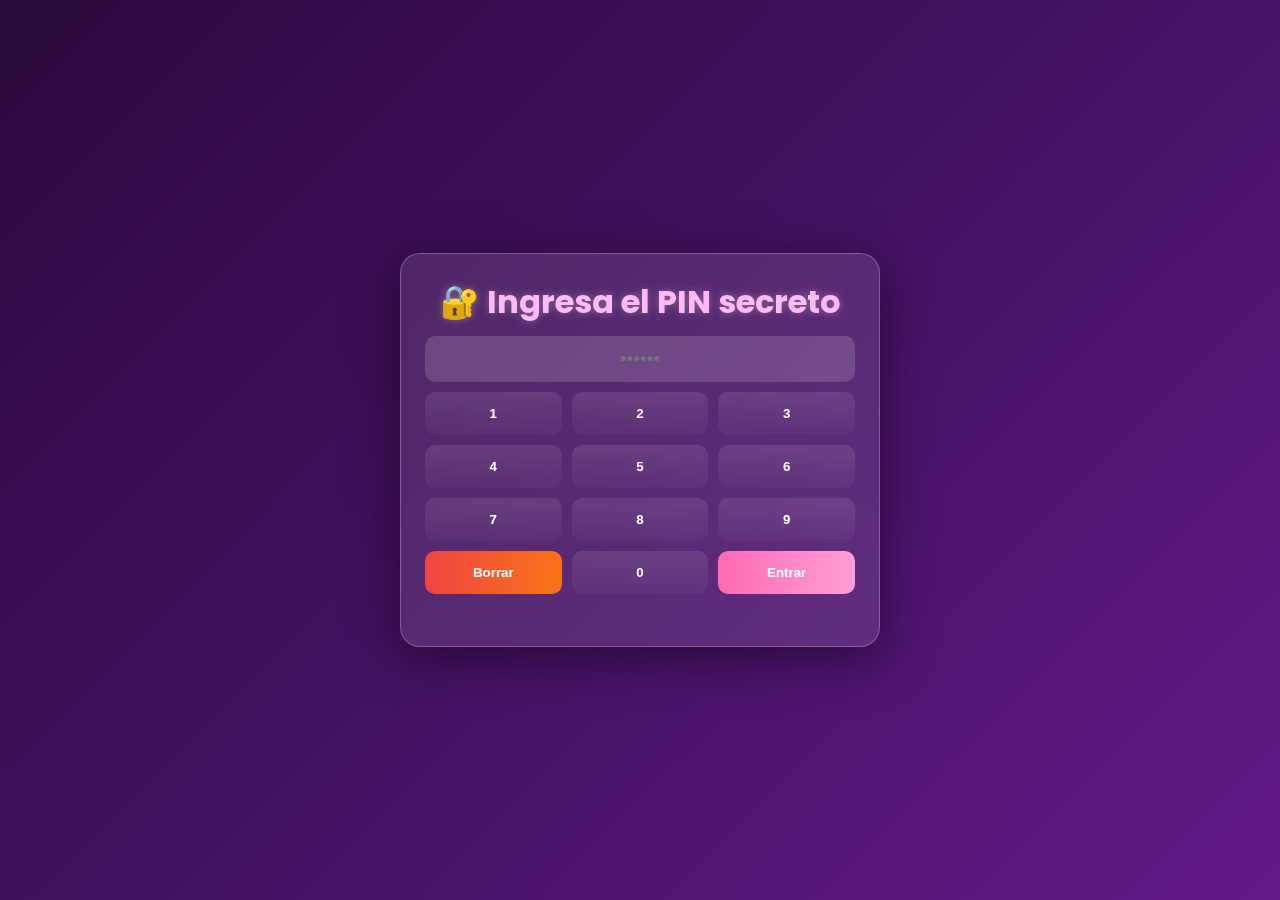
<file: mor.html>
<!doctype html>
<html lang="es">
<head>
<meta charset="utf-8">
<meta name="viewport" content="width=device-width,initial-scale=1">
<title>Libro secreto para mi princesa hermosa Silvia 💜</title>
<link href="https://fonts.googleapis.com/css2?family=Great+Vibes&family=Poppins:wght@400;600&display=swap" rel="stylesheet">
<style>
:root{
  --bg1:#2a0a3d;--bg2:#611a88;--bg3:#8e44ad;
  --txt:#fff;--pink:#ff7ac8;--gold:#ffd36e;
  --panel:rgba(255,255,255,.1);--border:rgba(255,255,255,.25);
}
*{box-sizing:border-box;margin:0;padding:0}
body{
  min-height:100vh;overflow:hidden;color:var(--txt);
  font-family:"Poppins",system-ui,Segoe UI,Roboto,Arial,sans-serif;
  background:linear-gradient(135deg,var(--bg1),var(--bg2),var(--bg3));
  background-size:200% 200%;animation:bgMove 18s ease-in-out infinite;
}
@keyframes bgMove{0%{background-position:0% 50%}50%{background-position:100% 50%}100%{background-position:0% 50%}}
.center{position:fixed;inset:0;display:grid;place-items:center;padding:20px}

/* ---------- PIN ---------- */
.card{
  width:min(480px,92vw);background:var(--panel);border:1px solid var(--border);
  backdrop-filter:blur(10px);border-radius:20px;box-shadow:0 10px 50px rgba(0,0,0,.5);
  padding:24px;text-align:center;
}
h1{color:#ffbaf4;text-shadow:0 0 8px rgba(255,255,255,.3)}
input{
  width:100%;padding:12px;border-radius:10px;border:none;margin:10px 0;
  text-align:center;font-size:1.2rem;background:rgba(255,255,255,.15);color:#fff;
}
.kbd{display:grid;grid-template-columns:repeat(3,1fr);gap:10px}
.btn{
  border:0;border-radius:10px;padding:14px 0;font-weight:700;cursor:pointer;color:#fff;
  background:linear-gradient(180deg,rgba(255,255,255,.1),rgba(255,255,255,.03));
}
.btn.ok{background:linear-gradient(90deg,#ff69b4,#ff9ed6)}
.btn.bad{background:linear-gradient(90deg,#ef4444,#f97316)}
.toast{margin-top:10px;color:#e8d8ff;font-size:14px;min-height:18px}
.shake{animation:shake .35s}
@keyframes shake{
  0%{transform:translateX(0)}20%{transform:translateX(-6px)}
  40%{transform:translateX(6px)}60%{transform:translateX(-4px)}
  80%{transform:translateX(4px)}100%{transform:translateX(0)}
}

/* ---------- LIBRO ---------- */
.scene{perspective:1800px}
.book{
  width:min(900px,94vw);height:min(520px,64vh);
  position:relative;transform-style:preserve-3d;transition:transform 1s ease;
}
.cover,.page{position:absolute;top:0;bottom:0;width:50%;transform-style:preserve-3d}
.cover.left{
  left:0;transform-origin:right center;background:linear-gradient(135deg,#3d0f5c,#5f1983);
  border-radius:18px 0 0 18px;box-shadow:inset -12px 0 30px rgba(0,0,0,.35);
}
.cover.right{
  right:0;transform-origin:left center;background:linear-gradient(135deg,#3d0f5c,#5f1983);
  border-radius:0 18px 18px 0;box-shadow:inset 12px 0 30px rgba(0,0,0,.35);
}
.page.left{
  left:0;transform-origin:right center;
  background:radial-gradient(circle at 10% 10%,#fff7e6,#ffe9c9);
  border-radius:16px 0 0 16px;border-right:1px solid #e1c48f;
}
.page.right{
  right:0;transform-origin:left center;
  background:radial-gradient(circle at 90% 10%,#fff7e6,#ffe9c9);
  border-radius:0 16px 16px 0;border-left:1px solid #e1c48f;
}
.spine{
  position:absolute;top:0;bottom:0;left:50%;width:10px;transform:translateX(-50%);
  background:linear-gradient(180deg,#f7e7b2,#ffd36e,#f7e7b2);
  box-shadow:0 0 12px rgba(0,0,0,.35);border-radius:8px;
}
.book.open .cover.left{transform:rotateY(-160deg)}
.page-inner{
  position:absolute;inset:16px;padding:22px;overflow:auto;
  background:repeating-linear-gradient(#0000,#0000 27px,rgba(0,0,0,.03) 28px,#0000 29px);
  border-radius:12px;
}
.page-title{font-family:"Great Vibes",cursive;font-size:40px;color:#9b4dff;text-shadow:0 2px 0 rgba(255,255,255,.7);text-align:center}
.subtitle{text-align:center;color:#b24dff;font-weight:700;margin-bottom:10px}
.phrase{font-family:"Great Vibes",cursive;font-size:28px;color:#5c276b;text-align:center;min-height:100px;padding:10px}
.type{border-right:2px solid rgba(92,39,107,.5);animation:blink 1s steps(2,end) infinite}
@keyframes blink{50%{border-color:transparent}}
.actions{display:flex;gap:10px;justify-content:center;margin-top:10px;flex-wrap:wrap}
.btn2{
  border:0;padding:10px 14px;border-radius:999px;font-weight:700;cursor:pointer;
  background:linear-gradient(90deg,#9b4dff,#ff7ac8);color:white;
  box-shadow:0 4px 12px rgba(155,77,255,.4);
}
.btn2.secondary{background:linear-gradient(90deg,#ff9ed6,#ffd36e);color:#5c276b}
.small{text-align:center;color:#d8c8ff;font-size:12px;margin-top:8px}

/* ---------- DECORACIONES ---------- */
.heart{position:fixed;width:20px;height:20px;background:#ff7ac8;transform:rotate(45deg);animation:float 6s infinite ease-in;z-index:1}
.heart::before,.heart::after{content:'';position:absolute;width:20px;height:20px;background:#ff7ac8;border-radius:50%}
.heart::before{top:-10px;left:0}.heart::after{left:-10px;top:0}
@keyframes float{0%{opacity:0;transform:translateY(0) rotate(45deg)}30%{opacity:1}100%{transform:translateY(-700px) rotate(45deg);opacity:0}}
.bear{position:fixed;font-size:28px;bottom:-10px;z-index:1;opacity:.9}

/* ---------- MODAL (alerta elegante) ---------- */
.modal-backdrop{
  position:fixed;inset:0;background:rgba(0,0,0,.35);backdrop-filter:blur(3px);
  display:none;align-items:center;justify-content:center;z-index:20;
}
.modal{
  width:min(420px,92vw);border-radius:16px;padding:18px 18px 14px;
  background:linear-gradient(180deg,rgba(162,118,206,.35),rgba(162,118,206,.2));
  border:1.5px solid var(--gold); box-shadow:0 18px 60px rgba(0,0,0,.5), inset 0 0 30px rgba(255,255,255,.12);
  transform:scale(.9);opacity:0;transition:.25s ease;
  position:relative; overflow:hidden; text-align:center;
}
.modal.show{transform:scale(1);opacity:1}
.modal h3{margin-bottom:6px;color:#ffe8a6;text-shadow:0 0 8px rgba(255,255,255,.3)}
.modal p{color:#f5eaff;font-size:14px;line-height:1.5}
.modal .btn3{
  margin-top:12px;border:0;border-radius:999px;padding:8px 14px;font-weight:700;cursor:pointer;
  background:linear-gradient(90deg,#ff9ed6,#ffd36e);color:#5c276b;box-shadow:0 6px 18px rgba(0,0,0,.25);
}
.modal .hearts{
  position:absolute;inset:0;pointer-events:none;opacity:.35
}
.modal .hearts::before,.modal .hearts::after{
  content:"💖";position:absolute;font-size:28px;animation:pop 2.4s infinite ease-in-out
}
.modal .hearts::before{left:14%;top:12%}
.modal .hearts::after{right:12%;bottom:10%;animation-delay:1.2s}
@keyframes pop{0%{transform:scale(.8);opacity:.6}50%{transform:scale(1.1);opacity:1}100%{transform:scale(.8);opacity:.6}}
</style>
</head>
<body>

<!-- Música piano -->
<audio id="music" loop preload="auto">
  <source src="https://cdn.pixabay.com/audio/2022/03/15/audio_9f023d04e5.mp3" type="audio/mpeg">
</audio>
<audio id="ding" preload="auto">
  <source src="https://cdn.pixabay.com/audio/2021/09/08/audio_be4f6c9a4d.mp3" type="audio/mpeg">
</audio>

<!-- PIN -->
<section id="gate" class="center">
  <div class="card">
    <h1>🔐 Ingresa el PIN secreto</h1>
    <input id="pin" type="password" maxlength="6" placeholder="••••••" readonly>
    <div class="kbd">
      <button class="btn" data-k="1">1</button><button class="btn" data-k="2">2</button><button class="btn" data-k="3">3</button>
      <button class="btn" data-k="4">4</button><button class="btn" data-k="5">5</button><button class="btn" data-k="6">6</button>
      <button class="btn" data-k="7">7</button><button class="btn" data-k="8">8</button><button class="btn" data-k="9">9</button>
      <button class="btn bad" id="clear">Borrar</button><button class="btn" data-k="0">0</button><button class="btn ok" id="enter">Entrar</button>
    </div>
    <div id="toast" class="toast"></div>
  </div>
</section>

<!-- Libro -->
<section id="bookView" class="center" style="display:none">
  <div class="scene">
    <div id="book" class="book">
      <div class="cover left"></div>
      <div class="cover right"></div>
      <div class="spine"></div>

      <div class="page left">
        <div class="page-inner">
          <div class="page-title">Mensaje secreto</div>
          <div class="subtitle">para mi princesa hermosa Silvia 💖</div>
          <div id="phrase" class="phrase"></div>
          <div class="actions">
            <button id="more" class="btn2">Otra frase 💌</button>
            <button id="lock" class="btn2 secondary">Cerrar libro 🔒</button>
          </div>
        </div>
      </div>

      <div class="page right">
        <div class="page-inner" style="display:flex;flex-direction:column;align-items:center;justify-content:center">
          <div class="page-title">Hola mi princesa hermosa</div>
          <div style="font-family:'Great Vibes',cursive;font-size:44px;color:#b24dff;text-shadow:0 2px 0 rgba(255,255,255,.7)">Silvia 💕</div>
          <div class="small" style="color:#7a2a8e;margin-top:10px">Este libro se abre solo para ti ✨</div>
        </div>
      </div>
    </div>
  </div>
  <div class="small">Consejo: comparte este link en privado 💫</div>
</section>

<!-- Modal alerta elegante -->
<div id="modal" class="modal-backdrop" role="dialog" aria-modal="true">
  <div class="modal" id="modalBox">
    <div class="hearts"></div>
    <h3>⏳ Aún no es momento…</h3>
    <p id="m-desc">Mi princesa Silvia 💜, el destino te revelará la próxima frase dentro de <b id="remain">12:00</b> horas 🌙</p>
    <button id="m-ok" class="btn3">Aceptar 💫</button>
  </div>
</div>

<script src="app.js"></script>

<!-- Importar frases externas -->
<script type="module">
  import PHRASES, { DEDICATION } from './frases_silvia.js';
  window.PHRASES = PHRASES;
  window.DEDICATION = DEDICATION;
</script>

</body>
</html>
</file>
